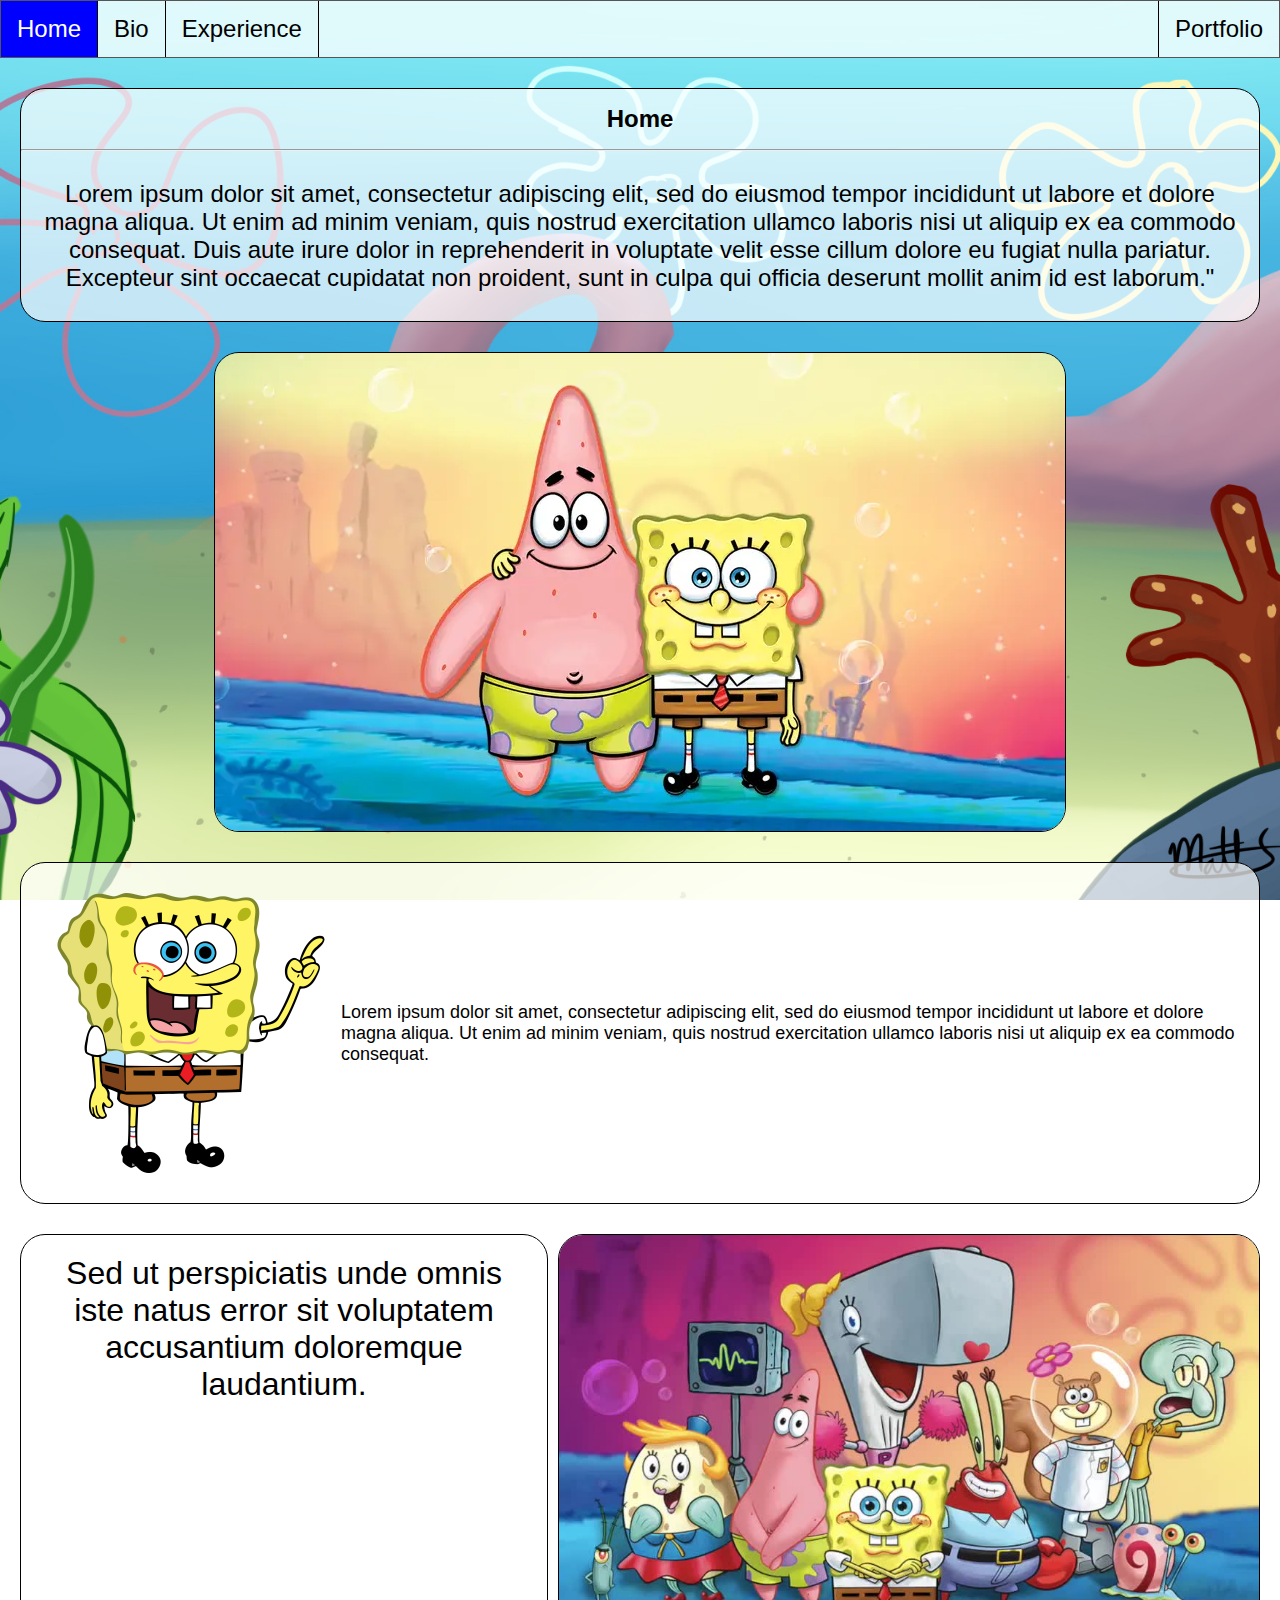
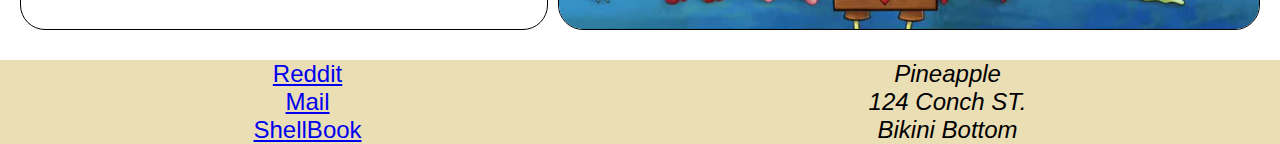
<file: index.html>
<!DOCTYPE html>
<html lang="en">
  <head>
    <title>SpongeBob SquarePants</title>
    <link rel="stylesheet" href="index.css" />
  </head>
  <body>
    <header>
      <nav>
        <ul>
          <li><a class="active-page" href="index.html">Home</a></li>
          <li><a href="bio.html">Bio</a></li>
          <li><a href="experience.html">Experience</a></li>
          <li><a href="portfolio.html">Portfolio</a></li>
        </ul>
      </nav>
    </header>
    <main>
      <div class="section-1">
        <h1>Home</h1>
        <hr />
        <p>
          Lorem ipsum dolor sit amet, consectetur adipiscing elit, sed do
          eiusmod tempor incididunt ut labore et dolore magna aliqua. Ut enim ad
          minim veniam, quis nostrud exercitation ullamco laboris nisi ut
          aliquip ex ea commodo consequat. Duis aute irure dolor in
          reprehenderit in voluptate velit esse cillum dolore eu fugiat nulla
          pariatur. Excepteur sint occaecat cupidatat non proident, sunt in
          culpa qui officia deserunt mollit anim id est laborum."
        </p>
      </div>
      <div class="section-2">
        <img
          class="patrick-img"
          src="./images/patrickspongebob.webp"
          alt="spongebob and patrick holding each other whilst standing in bubble fields"
        />
      </div>
      <div class="section-3">
        <img
          class="spongebob-pointing"
          src="./images/SpongeBob_SquarePants_character.svg.webp"
          alt="spongebob smiling and using his left arm to point upwards"
        />
        <p>
          Lorem ipsum dolor sit amet, consectetur adipiscing elit, sed do
          eiusmod tempor incididunt ut labore et dolore magna aliqua. Ut enim ad
          minim veniam, quis nostrud exercitation ullamco laboris nisi ut
          aliquip ex ea commodo consequat.
        </p>
      </div>
      <div class="section-4">
        <p>
          Sed ut perspiciatis unde omnis iste natus error sit voluptatem
          accusantium doloremque laudantium.
        </p>
        <img
          class="group-photo"
          src="./images/group.jpg"
          alt="spongebob and the gang posing together"
        />
      </div>
    </main>
    <footer>
      <ul>
        <li>
          <a href="https://www.reddit.com/r/BikiniBottomTwitter">Reddit</a>
        </li>
        <li><a href="mailto:spongebob@gary_snail.underthesea">Mail</a></li>
        <li><a href="https://www.facebook.com/spongebob">ShellBook</a></li>
      </ul>
      <address>Pineapple<br />124 Conch ST.<br />Bikini Bottom</address>
    </footer>
  </body>
</html>
</file>
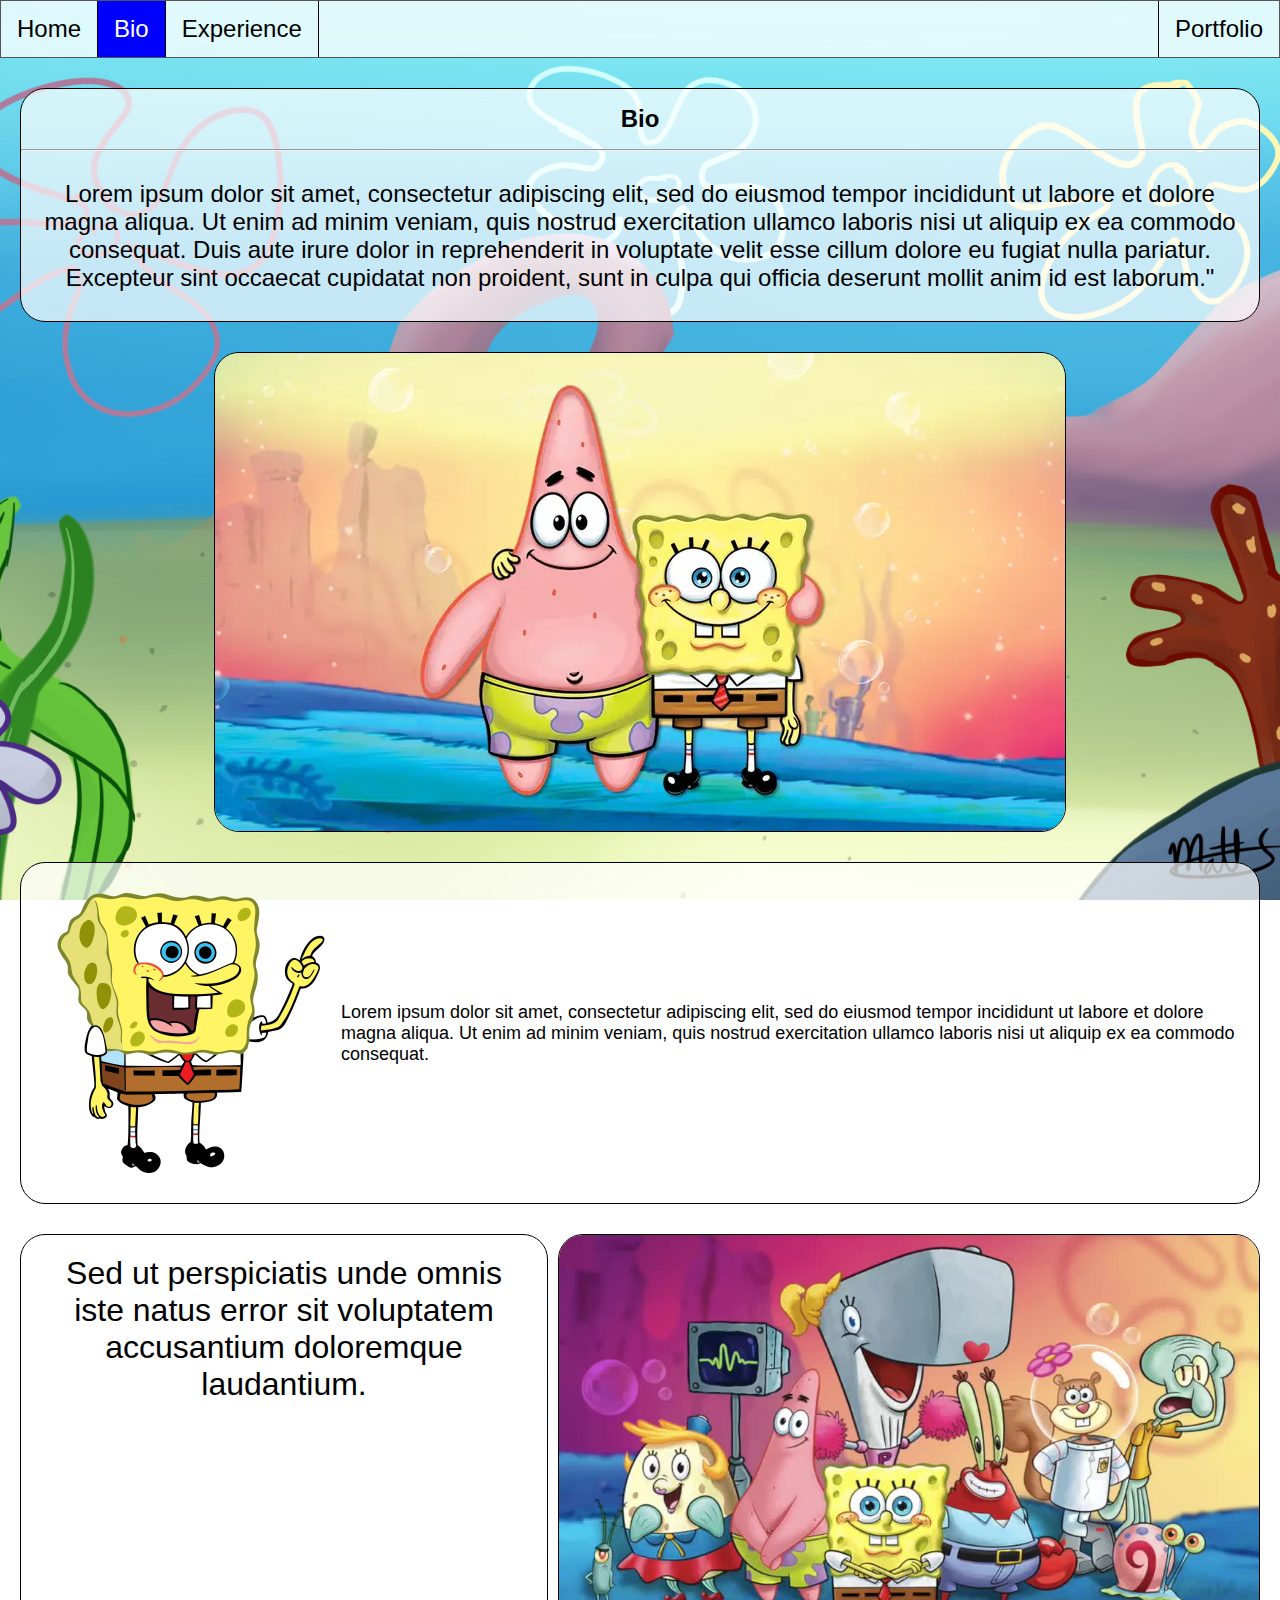
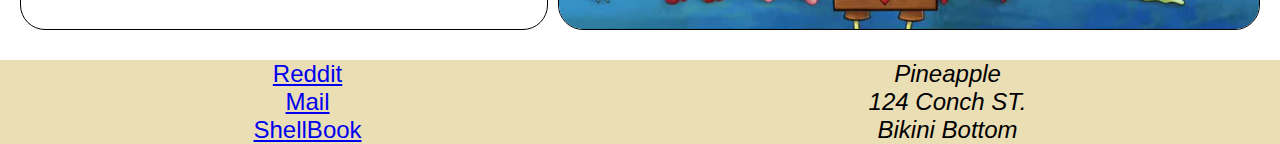
<file: bio.html>
<!DOCTYPE html>
<html lang="en">
  <head>
    <title>SpongeBob SquarePants</title>
    <link rel="stylesheet" href="index.css" />
  </head>
  <body>
    <header>
      <nav>
        <ul>
          <li><a href="index.html">Home</a></li>
          <li><a class="active-page" href="bio.html">Bio</a></li>
          <li><a href="experience.html">Experience</a></li>
          <li><a href="portfolio.html">Portfolio</a></li>
        </ul>
      </nav>
    </header>
    <main>
      <div class="section-1">
        <h1>Bio</h1>
        <hr />
        <p>
          Lorem ipsum dolor sit amet, consectetur adipiscing elit, sed do
          eiusmod tempor incididunt ut labore et dolore magna aliqua. Ut enim ad
          minim veniam, quis nostrud exercitation ullamco laboris nisi ut
          aliquip ex ea commodo consequat. Duis aute irure dolor in
          reprehenderit in voluptate velit esse cillum dolore eu fugiat nulla
          pariatur. Excepteur sint occaecat cupidatat non proident, sunt in
          culpa qui officia deserunt mollit anim id est laborum."
        </p>
      </div>
      <div class="section-2">
        <img
          class="patrick-img"
          src="./images/patrickspongebob.webp"
          alt="spongebob and patrick holding each other whilst standing in bubble fields"
        />
      </div>
      <div class="section-3">
        <img
          class="spongebob-pointing"
          src="./images/SpongeBob_SquarePants_character.svg.webp"
          alt="spongebob smiling and using his left arm to point upwards"
        />
        <p>
          Lorem ipsum dolor sit amet, consectetur adipiscing elit, sed do
          eiusmod tempor incididunt ut labore et dolore magna aliqua. Ut enim ad
          minim veniam, quis nostrud exercitation ullamco laboris nisi ut
          aliquip ex ea commodo consequat.
        </p>
      </div>
      <div class="section-4">
        <p>
          Sed ut perspiciatis unde omnis iste natus error sit voluptatem
          accusantium doloremque laudantium.
        </p>
        <img
          class="group-photo"
          src="./images/group.jpg"
          alt="spongebob and the gang posing together"
        />
      </div>
    </main>
    <footer>
      <ul>
        <li>
          <a href="https://www.reddit.com/r/BikiniBottomTwitter">Reddit</a>
        </li>
        <li><a href="mailto:spongebob@gary_snail.underthesea">Mail</a></li>
        <li><a href="https://www.facebook.com/spongebob">ShellBook</a></li>
      </ul>
      <address>Pineapple<br />124 Conch ST.<br />Bikini Bottom</address>
    </footer>
  </body>
</html>
</file>
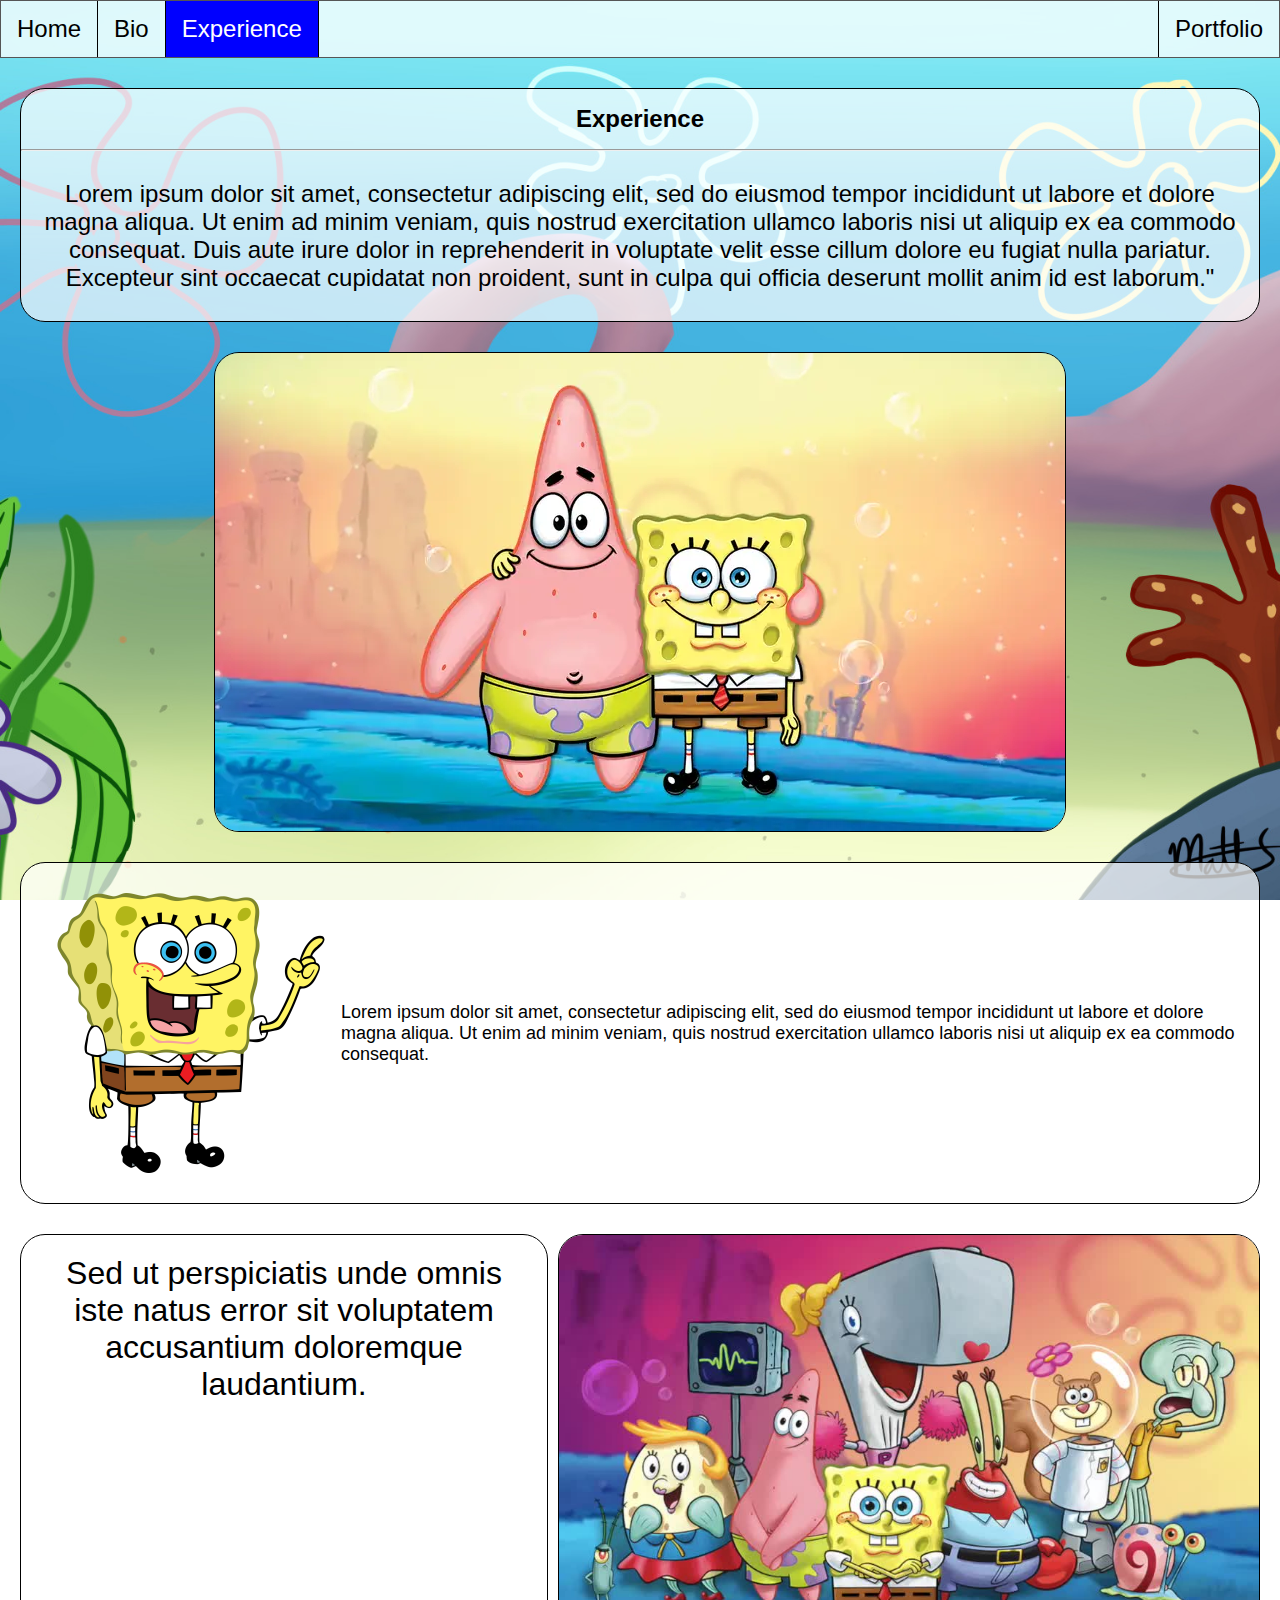
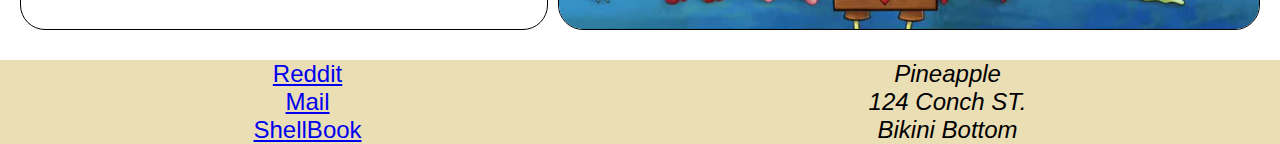
<file: experience.html>
<!DOCTYPE html>
<html lang="en">
  <head>
    <title>SpongeBob SquarePants</title>
    <link rel="stylesheet" href="index.css" />
  </head>
  <body>
    <header>
      <nav>
        <ul>
          <li><a href="index.html">Home</a></li>
          <li><a href="bio.html">Bio</a></li>
          <li><a class="active-page" href="experience.html">Experience</a></li>
          <li><a href="portfolio.html">Portfolio</a></li>
        </ul>
      </nav>
    </header>
    <main>
      <div class="section-1">
        <h1>Experience</h1>
        <hr />
        <p>
          Lorem ipsum dolor sit amet, consectetur adipiscing elit, sed do
          eiusmod tempor incididunt ut labore et dolore magna aliqua. Ut enim ad
          minim veniam, quis nostrud exercitation ullamco laboris nisi ut
          aliquip ex ea commodo consequat. Duis aute irure dolor in
          reprehenderit in voluptate velit esse cillum dolore eu fugiat nulla
          pariatur. Excepteur sint occaecat cupidatat non proident, sunt in
          culpa qui officia deserunt mollit anim id est laborum."
        </p>
      </div>
      <div class="section-2">
        <img
          class="patrick-img"
          src="./images/patrickspongebob.webp"
          alt="spongebob and patrick holding each other whilst standing in bubble fields"
        />
      </div>
      <div class="section-3">
        <img
          class="spongebob-pointing"
          src="./images/SpongeBob_SquarePants_character.svg.webp"
          alt="spongebob smiling and using his left arm to point upwards"
        />
        <p>
          Lorem ipsum dolor sit amet, consectetur adipiscing elit, sed do
          eiusmod tempor incididunt ut labore et dolore magna aliqua. Ut enim ad
          minim veniam, quis nostrud exercitation ullamco laboris nisi ut
          aliquip ex ea commodo consequat.
        </p>
      </div>
      <div class="section-4">
        <p>
          Sed ut perspiciatis unde omnis iste natus error sit voluptatem
          accusantium doloremque laudantium.
        </p>
        <img
          class="group-photo"
          src="./images/group.jpg"
          alt="spongebob and the gang posing together"
        />
      </div>
    </main>
    <footer>
      <ul>
        <li>
          <a href="https://www.reddit.com/r/BikiniBottomTwitter">Reddit</a>
        </li>
        <li><a href="mailto:spongebob@gary_snail.underthesea">Mail</a></li>
        <li><a href="https://www.facebook.com/spongebob">ShellBook</a></li>
      </ul>
      <address>Pineapple<br />124 Conch ST.<br />Bikini Bottom</address>
    </footer>
  </body>
</html>
</file>
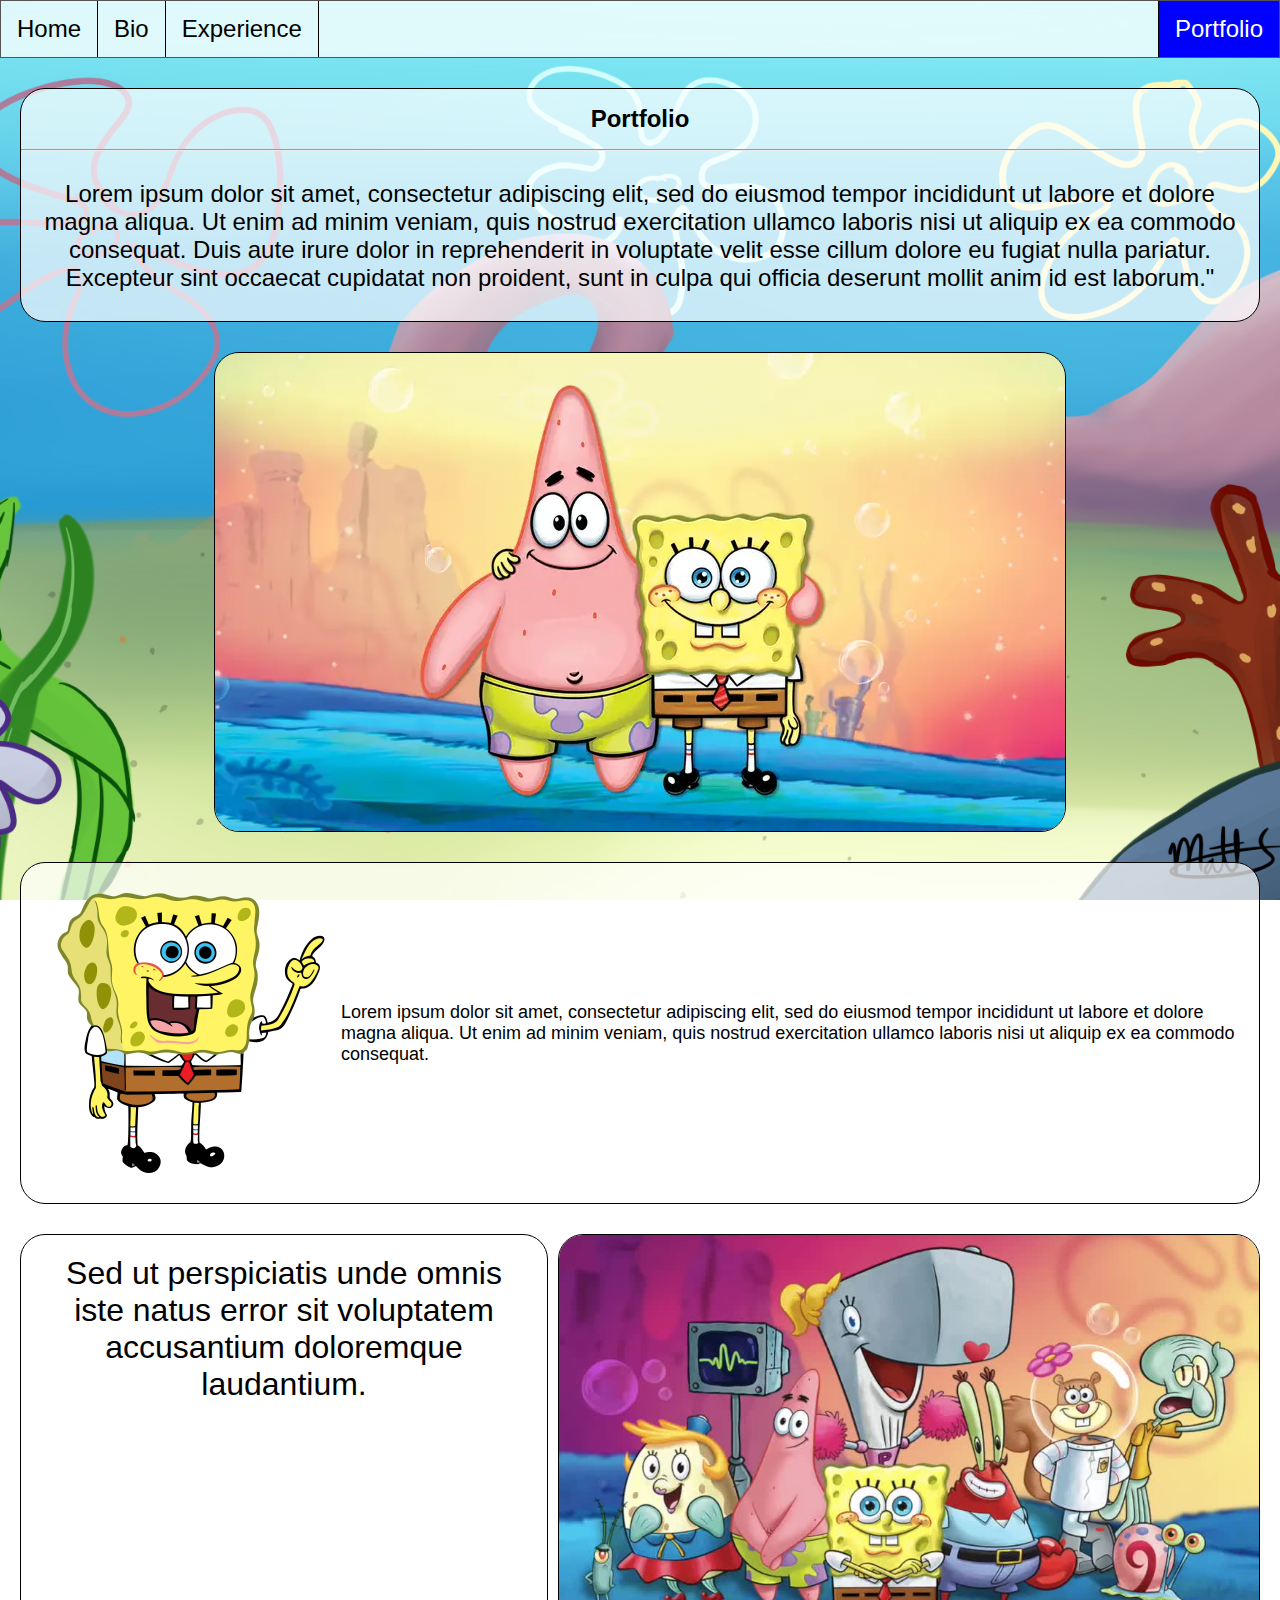
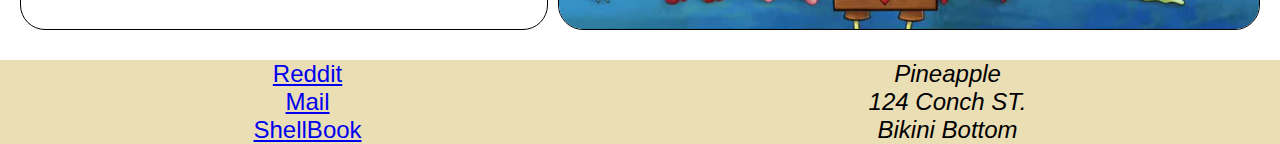
<file: portfolio.html>
<!DOCTYPE html>
<html lang="en">
  <head>
    <title>SpongeBob SquarePants</title>
    <link rel="stylesheet" href="index.css" />
  </head>
  <body>
    <header>
      <nav>
        <ul>
          <li><a href="index.html">Home</a></li>
          <li><a href="bio.html">Bio</a></li>
          <li><a href="experience.html">Experience</a></li>
          <li><a class="active-page" href="portfolio.html">Portfolio</a></li>
        </ul>
      </nav>
    </header>
    <main>
      <div class="section-1">
        <h1>Portfolio</h1>
        <hr />
        <p>
          Lorem ipsum dolor sit amet, consectetur adipiscing elit, sed do
          eiusmod tempor incididunt ut labore et dolore magna aliqua. Ut enim ad
          minim veniam, quis nostrud exercitation ullamco laboris nisi ut
          aliquip ex ea commodo consequat. Duis aute irure dolor in
          reprehenderit in voluptate velit esse cillum dolore eu fugiat nulla
          pariatur. Excepteur sint occaecat cupidatat non proident, sunt in
          culpa qui officia deserunt mollit anim id est laborum."
        </p>
      </div>
      <div class="section-2">
        <img
          class="patrick-img"
          src="./images/patrickspongebob.webp"
          alt="spongebob and patrick holding each other whilst standing in bubble fields"
        />
      </div>
      <div class="section-3">
        <img
          class="spongebob-pointing"
          src="./images/SpongeBob_SquarePants_character.svg.webp"
          alt="spongebob smiling and using his left arm to point upwards"
        />
        <p>
          Lorem ipsum dolor sit amet, consectetur adipiscing elit, sed do
          eiusmod tempor incididunt ut labore et dolore magna aliqua. Ut enim ad
          minim veniam, quis nostrud exercitation ullamco laboris nisi ut
          aliquip ex ea commodo consequat.
        </p>
      </div>
      <div class="section-4">
        <p>
          Sed ut perspiciatis unde omnis iste natus error sit voluptatem
          accusantium doloremque laudantium.
        </p>
        <img
          class="group-photo"
          src="./images/group.jpg"
          alt="spongebob and the gang posing together"
        />
      </div>
    </main>
    <footer>
      <ul>
        <li>
          <a href="https://www.reddit.com/r/BikiniBottomTwitter">Reddit</a>
        </li>
        <li><a href="mailto:spongebob@gary_snail.underthesea">Mail</a></li>
        <li><a href="https://www.facebook.com/spongebob">ShellBook</a></li>
      </ul>
      <address>Pineapple<br />124 Conch ST.<br />Bikini Bottom</address>
    </footer>
  </body>
</html>
</file>
<file: index.css>
body {
  margin: 0;
  padding: 0;
  font-family: Arial, sans-serif;
  background-image: url("https://i-uddin.github.io/HTML-Project/images/backdrop.jpg");
  background-size: cover;
  background-attachment: fixed;
  background-position: center;
  /* background-repeat: no-repeat; */
  /* keep background fixed */
  /* centre background image */
}

main {
  margin-right: 20px;
  margin-left: 20px;
}

/* Header */

/* Desktop Only to make the nav stretch horizontally */
@media (min-width: 1000px) {
  header > nav > ul {
    list-style-type: none;
    margin: 0;
    padding: 0;
    font-size: x-large;
    overflow: hidden;
    background-color: rgba(255, 255, 255, 0.75);
    border: 1px solid #555;
  }

  header > nav > ul > li {
    float: left;
    display: inline;
    border-right: 1px solid #000;
  }

  header > nav > ul > li > a {
    text-decoration: none;
    display: block;
    padding: 14px 16px;
    color: #000;
  }

  /* float last element right and left border */
  header > nav > ul > li:last-child {
    float: right;
    border-right: none;
    border-left: 1px solid #000;
  }
}

/* Smaller Width Only to make the nav vertical */
@media not (min-width: 1000px) {

  header > nav > ul {
    font-size: x-large;
    margin: auto;
    padding: 0;
    background-color: rgba(255, 255, 255, 0.85);
    text-align: center;
    list-style-type: none;
    border: 1px solid #555;
  }
  
  header > nav > ul > li {
    border-bottom: 1px solid #555;
  }
  
  /* prevent unnecessary extra border at bottom   */
  header > nav > ul > li:last-child {
    border-bottom: none;
  }
  
  header > nav > ul > li > a {
    text-decoration: none;
    display: block;
    padding: 8px 16px;
    color: #000;
  }
  
}

/* hover only shows on certain responsive devices only */
header > nav > ul > li a:hover {
  background-color: #555;
  color: white;
}

.active-page {
  background-color: blue;
  color: white;
}

/* Section 1 */

.section-1 {
  margin-top: 30px;
  background: rgba(255, 255, 255, 0.7);
  border-radius: 25px;
  border: 1px solid black;
}

.section-1 * {
  text-align: center;
  font-size: x-large;
}

.section-1 > p{
  padding: 5px;
}

/* Section2  */

.section-2 {
  display: flex;
  justify-content: center;
  margin-top: 30px;
}

.section-2 > img {
  border-radius: 25px;
  border: 1px solid black;
}

/* Section 3 */

.section-3 {
  margin-top: 30px;
  background: rgba(255, 255, 255, 0.7);
  display: grid;
  grid-template-columns: 0.2fr 1.8fr;
  border-radius: 25px;
  border: 1px solid black;
  padding: 20px;
}

.section-3 > p {
  align-self: center;
  font-size: large;
}

.spongebob-pointing {
  align-self: center;
  height: 300px;
  width: 300px;
}

/* Section 4 */

.section-4 {
  font-size: xx-large;
  margin-top: 30px;
  margin-bottom: 30px;
  display: flex;
  justify-content: space-between;
  column-gap: 10px;
  /* display: grid;
  grid-template-columns: minmax(auto,auto) 1fr;
  column-gap: 10px; */
}

.section-4 * {
  background: rgba(255, 255, 255, 0.7);
  border-radius: 25px;
  border: 1px solid black;
}

.section-4 > p {
  text-align: center;
  margin: 0;
  padding: 20px;
}

.section-4 > img {
  max-width: 700px;
}

/* Footer */

footer {
  font-size: x-large;
  position: relative;
  right: 0;
  left: 0;
  bottom: 0;
  width: 100%;
  background-color: rgba(229, 214, 162, 0.8);
  color: white;
  display: flex;
  justify-content: space-around;
}

footer > ul {
  text-align: center;
  padding: 0;
  margin: 0;
  list-style-type: none;
}

footer > address {
  text-align: center;
  color: #000;
}
</file>
